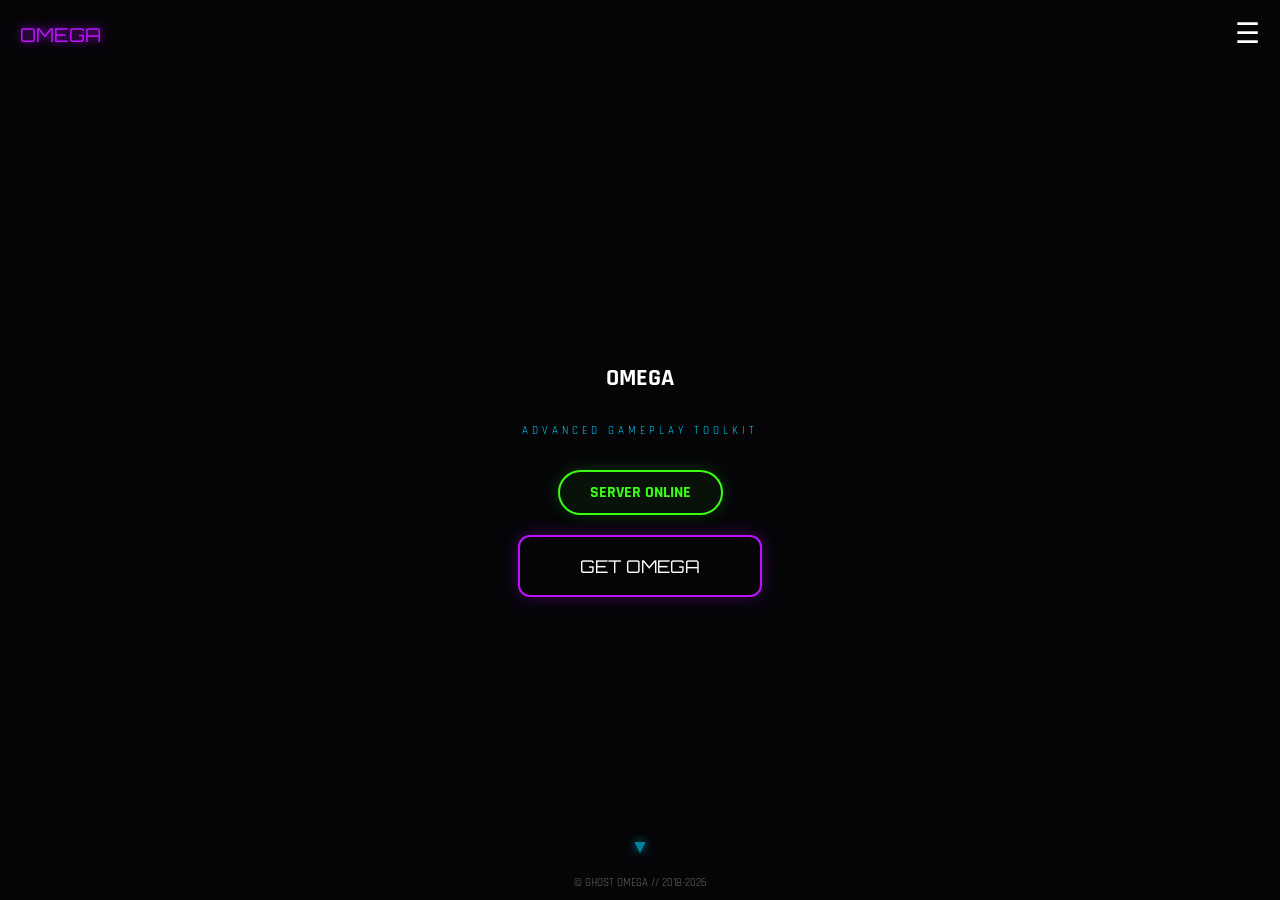
<file: index.html>
<!DOCTYPE html>
<html lang="en">
<head>
    <meta charset="UTF-8">
    <meta name="viewport" content="width=device-width, initial-scale=1.0, maximum-scale=1.0, user-scalable=no">
    <title>OMEGA | Home</title>
    <link rel="stylesheet" href="css/style.css">
</head>
<body>
    <div class="grid-bg"></div>
    <header>
        <div class="logo">OMEGA</div>
        <div class="menu-btn" onclick="toggleMenu()">☰</div>
    </header>
    <nav id="menu">
        <div class="close-x" onclick="toggleMenu()">✕</div>
        <a href="index.html">HOME</a>
        <a href="download.html">DOWNLOAD</a>
        <a href="status.html">STATUS</a>
        <a href="changelog.html">CHANGELOG</a>
    </nav>
    <main>
        <section>
            <h1>OMEGA</h1>
            <p style="color:var(--neon-blue); letter-spacing:4px; font-size:0.7rem;">ADVANCED GAMEPLAY TOOLKIT</p>
            <div class="status-pill"><span id="server-status" style="color:var(--neon-green); font-weight:bold;">SERVER ONLINE</span></div>
            <a href="download.html" class="cyber-btn">GET OMEGA</a>
        </section>
        <section>
            <h2 style="font-family:'Orbitron'; margin-bottom:30px; font-size:1.2rem;">CORE MODULES</h2>
            <div class="tile-stack">
                <div class="tile"><h3>REAL TIME INSIGHTS</h3><p>Advanced gameplay visualization tools.</p></div>
                <div class="tile"><h3>OPTIMIZED ENGINE</h3><p>Built with C++ for high performance.</p></div>
                <div class="tile" style="border-left-color:var(--neon-purple);"><h3>LIGHTWEIGHT</h3><p>Minimal system overhead.</p></div>
            </div>
        </section>
    </main>
        <div id="bottom-arrow" class="scroll-indicator">▼</div>
    <footer>© GHOST OMEGA // 2018-2026</footer>
    <script src="js/script.js"></script>
</body>
</html>
</file>
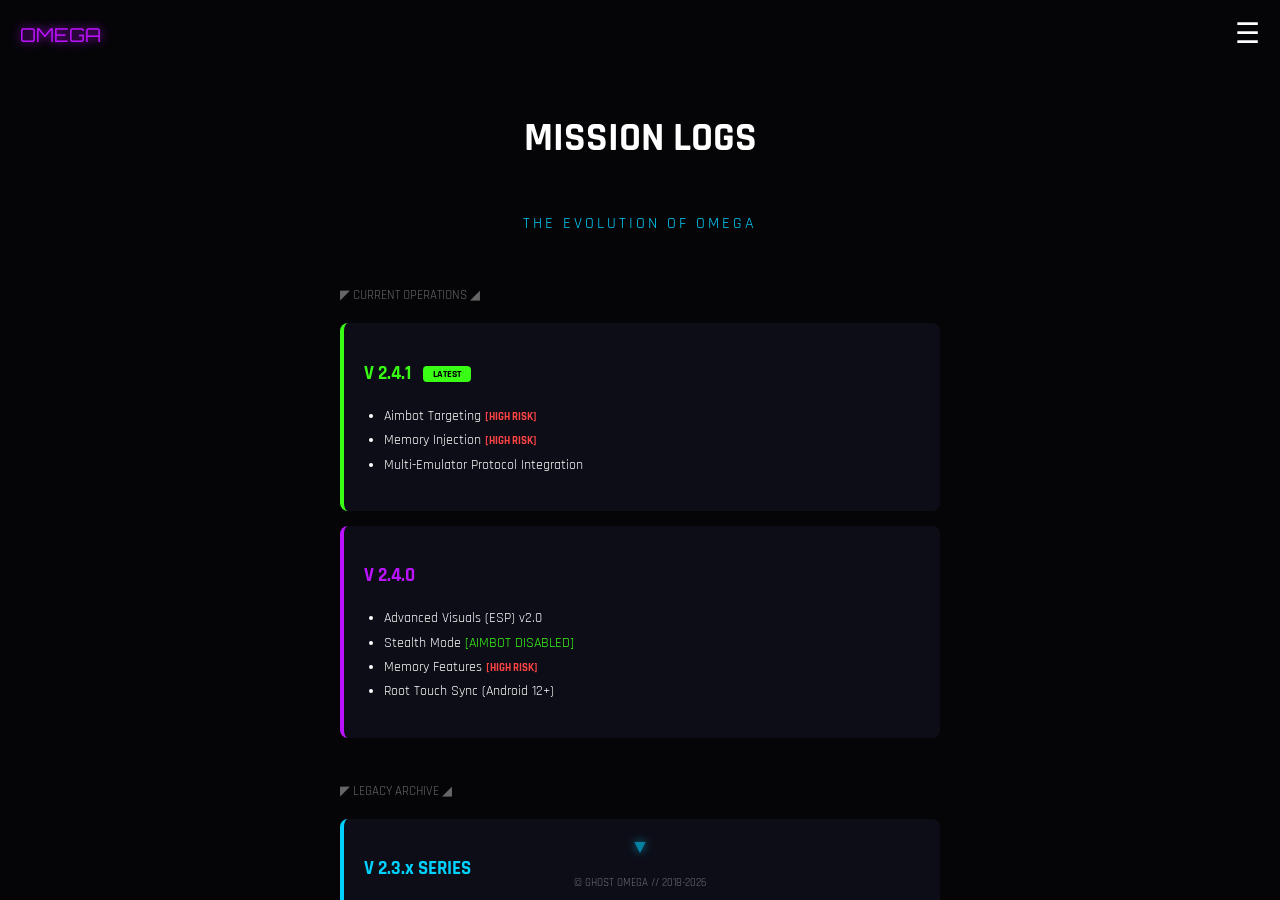
<file: changelog.html>
<!DOCTYPE html>
<html lang="en">
<head>
    <meta charset="UTF-8">
    <meta name="viewport" content="width=device-width, initial-scale=1.0, maximum-scale=1.0, user-scalable=no">
    <title>OMEGA | Archive</title>
    <link rel="stylesheet" href="css/style.css">
    <style>
        /* Extra visual flair for the changelog archive */
        .version-badge {
            display: inline-block;
            padding: 2px 10px;
            border-radius: 4px;
            font-size: 0.6rem;
            text-transform: uppercase;
            font-weight: bold;
            margin-left: 8px;
            vertical-align: middle;
        }
        .badge-latest { background: var(--neon-green); color: #000; }
        .badge-legacy { border: 1px solid var(--neon-blue); color: var(--neon-blue); }
        .badge-beta { border: 1px solid var(--neon-purple); color: var(--neon-purple); }
        
        .risk-tag { color: #FF4444; font-weight: bold; font-size: 0.7rem; }
        
        .timeline-header {
            border-left: 2px solid rgba(188, 19, 254, 0.3);
            margin-left: 20px;
            padding-left: 20px;
            position: relative;
        }
    </style>
</head>
<body>
    <div class="grid-bg"></div>

    <header>
        <div class="logo">OMEGA</div>
        <div class="menu-btn" onclick="toggleMenu()">☰</div>
    </header>

    <nav id="menu">
        <div class="close-x" onclick="toggleMenu()">✕</div>
        <a href="index.html">HOME</a>
        <a href="download.html">DOWNLOAD</a>
        <a href="status.html">STATUS</a>
        <a href="changelog.html" onclick="toggleMenu()">CHANGELOG</a>
    </nav>

    <main>
        <section>
            <h1 style="font-size: 2.5rem;">MISSION LOGS</h1>
            <p style="color:var(--neon-blue); letter-spacing:3px; margin-bottom:40px;">THE EVOLUTION OF OMEGA</p>
            
            <div class="tile-stack" style="max-width:600px;">
                
                <p style="text-align: left; font-size: 0.8rem; color: #666; margin-bottom: 5px;">◤ CURRENT OPERATIONS ◢</p>
                
                <div class="tile" style="border-left-color: var(--neon-green);">
                    <h3 style="color: var(--neon-green);">V 2.4.1 <span class="version-badge badge-latest">Latest</span></h3>
                    <ul style="color: var(--text-dim); line-height: 1.8; padding-left: 20px; margin-top: 10px; text-align: left; font-size: 0.85rem;">
                        <li>Aimbot Targeting <span class="risk-tag">[HIGH RISK]</span></li>
                        <li>Memory Injection <span class="risk-tag">[HIGH RISK]</span></li>
                        <li>Multi-Emulator Protocol Integration</li>
                    </ul>
                </div>

                <div class="tile" style="border-left-color: var(--neon-purple);">
                    <h3 style="color: var(--neon-purple);">V 2.4.0</h3>
                    <ul style="color: var(--text-dim); line-height: 1.8; padding-left: 20px; margin-top: 10px; text-align: left; font-size: 0.85rem;">
                        <li>Advanced Visuals (ESP) v2.0</li>
                        <li>Stealth Mode <span style="color: var(--neon-green);">[AIMBOT DISABLED]</span></li>
                        <li>Memory Features <span class="risk-tag">[HIGH RISK]</span></li>
                        <li>Root Touch Sync (Android 12+)</li>
                    </ul>
                </div>

                <p style="text-align: left; font-size: 0.8rem; color: #666; margin: 30px 0 5px;">◤ LEGACY ARCHIVE ◢</p>

                <div class="tile" style="border-left-color: var(--neon-blue);">
                    <h3 style="color: var(--neon-blue);">V 2.3.x SERIES</h3>
                    <ul style="color: var(--text-dim); line-height: 1.6; padding-left: 20px; margin-top: 10px; text-align: left; font-size: 0.8rem;">
                        <li><b>2.3.3:</b> Support BGMI 2.5 / PUBG 2.6 / Updated Server</li>
                        <li><b>2.3.2:</b> Support PUBG 2.5 / Fixed Bugs / VPN Support</li>
                        <li><b>2.3.2.beta:</b> Improved Speed / PUBG 2.4 Support</li>
                        <li><b>2.3.2.alpha:</b> ESP Fix / Multi-Language Protocol</li>
                        <li><b>2.3.1:</b> Removed FOV Aimbot / Security Hardening</li>
                        <li><b>2.3.0:</b> User ID Identification / UI Modulation</li>
                    </ul>
                </div>

                <div class="tile" style="border-left-color: rgba(255,255,255,0.2);">
                    <h3 style="color: #fff;">V 2.2.x SERIES</h3>
                    <ul style="color: var(--text-dim); line-height: 1.6; padding-left: 20px; margin-top: 10px; text-align: left; font-size: 0.8rem;">
                        <li><b>2.2.2.beta:</b> Speed Optimization / T&C Protocol</li>
                        <li><b>2.2.0:</b> Massive UI Overhaul / ESP Stabilization</li>
                        <li><b>2.1.0:</b> Separate 32-64 Bit Server Architecture</li>
                    </ul>
                </div>

                <p style="text-align: left; font-size: 0.8rem; color: #666; margin: 30px 0 5px;">◤ THE ORIGINS ◢</p>

                <div class="tile" style="border-left-color: #444; background: rgba(255,255,255,0.02);">
                    <h3 style="color: #888;">V 1.x CLASSIC</h3>
                    <ul style="color: #666; line-height: 1.6; padding-left: 20px; margin-top: 10px; text-align: left; font-size: 0.75rem;">
                        <li><b>2.0.0:</b> PUBG 2.0 Support / Global Crash Fix</li>
                        <li><b>1.5.0:</b> Event Map Support / Aimbot Fire Logic</li>
                        <li><b>1.3.0:</b> Virtual 32-bit Environment Support</li>
                        <li><b>1.2.0:</b> Lag Reduction / Root Mode Hardening</li>
                        <li><b>1.0.0:</b> <b>INITIAL NEXUS RELEASE</b></li>
                    </ul>
                </div>

            </div>

            <div style="height: 100px;"></div> 
            <p style="text-align: center; font-size: 0.7rem; opacity: 0.3;">
                ALL SYSTEMS VERIFIED // SECURE LOG TERMINATED
            </p>
        </section>
    </main>

        <div id="bottom-arrow" class="scroll-indicator">▼</div>
    <footer>© GHOST OMEGA // 2018-2026</footer>
    <script src="js/script.js"></script>
</body>
</html>
</file>
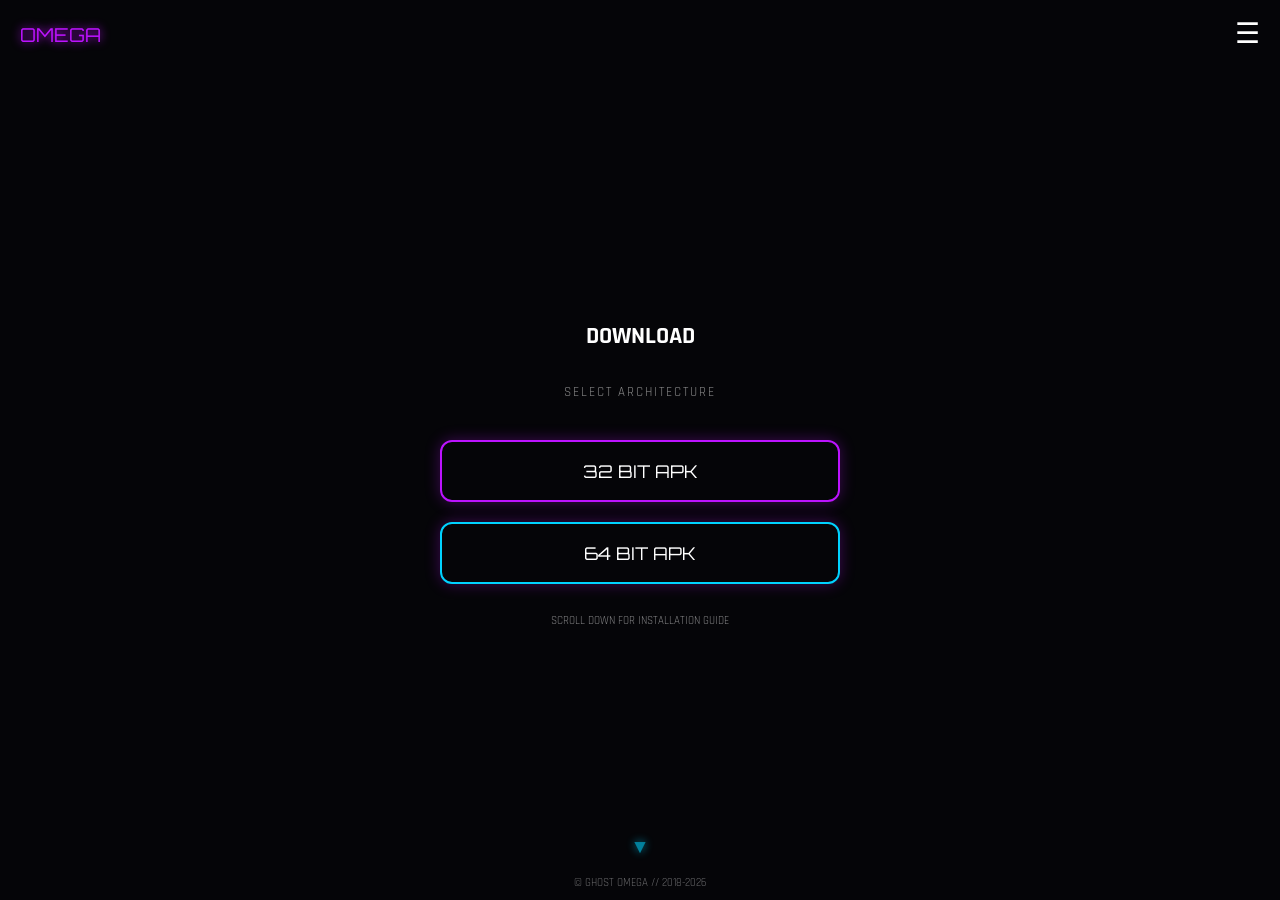
<file: download.html>
<!DOCTYPE html>
<html lang="en">
<head>
    <meta charset="UTF-8">
    <meta name="viewport" content="width=device-width, initial-scale=1.0, maximum-scale=1.0, user-scalable=no">
    <title>OMEGA | Download</title>
    <link rel="stylesheet" href="css/style.css">
</head>
<body>
    <div class="grid-bg"></div>
    <header>
        <div class="logo">OMEGA</div>
        <div class="menu-btn" onclick="toggleMenu()">☰</div>
    </header>
    
    <nav id="menu">
        <div class="close-x" onclick="toggleMenu()">✕</div>
        <a href="index.html">HOME</a>
        <a href="download.html" onclick="toggleMenu()">DOWNLOAD</a>
        <a href="status.html">STATUS</a>
        <a href="changelog.html">CHANGELOG</a>
    </nav>

    <main>
        <section>
            <h1>DOWNLOAD</h1>
            <p style="color:#888; margin-bottom:40px; font-size:0.8rem; letter-spacing:2px;">SELECT ARCHITECTURE</p>
            <div class="tile-stack" style="gap:20px;">
                <a href="files/Omega_32bit_V2_4_1.apk" download class="cyber-btn">32 BIT APK</a>
                <a href="files/Omega_64bit_V2_4_1.apk" class="cyber-btn" style="border-color:var(--neon-blue);">64 BIT APK</a>
            </div>
            <p style="margin-top: 30px; font-size: 0.7rem; opacity: 0.5;">SCROLL DOWN FOR INSTALLATION GUIDE</p>
        </section>

        <section id="install-guide">
            <h2 style="font-family:'Orbitron'; margin-bottom:30px; font-size:1.2rem;">INSTALLATION GUIDE</h2>
            <div class="tile-stack">
                <div class="tile">
                    <h3>STEP 1: DOWNLOAD</h3>
                    <p>Tap the version matching your device architecture above.</p>
                </div>
                <div class="tile">
                    <h3>STEP 2: PERMISSIONS</h3>
                    <p>Enable "Install from Unknown Sources" in your Android Settings.</p>
                </div>
                <div class="tile" style="border-left-color:var(--neon-purple);">
                    <h3>STEP 3: INITIALIZE</h3>
                    <p>Open the APK and follow the on-screen prompts to start OMEGA.</p>
                </div>
            </div>
        </section>
    </main>

        <div id="bottom-arrow" class="scroll-indicator">▼</div>
    <footer>© GHOST OMEGA // 2018-2026</footer>
    <script src="js/script.js"></script>
</body>
</html>
</file>
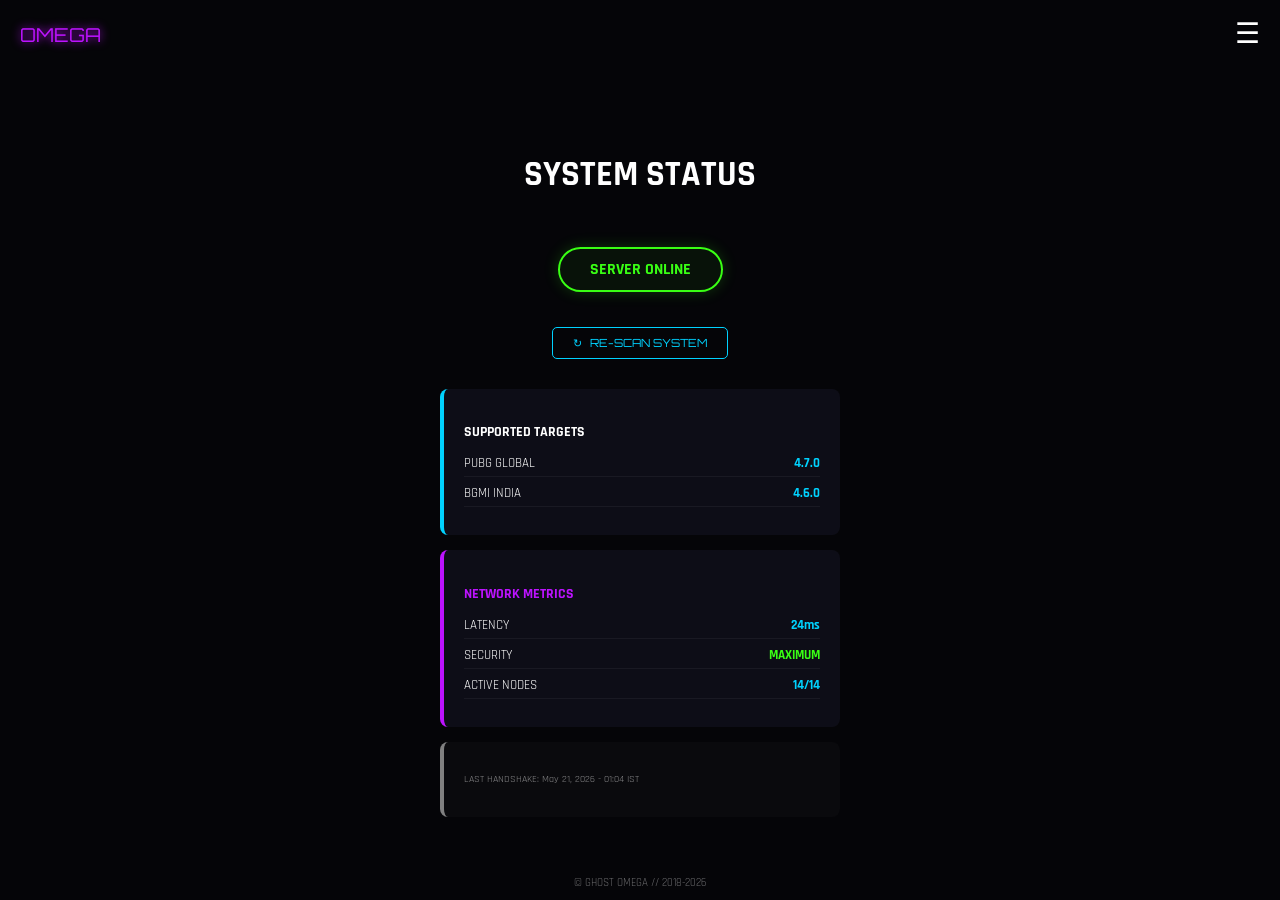
<file: status.html>
<!DOCTYPE html>
<html lang="en">
<head>
    <meta charset="UTF-8">
    <meta name="viewport" content="width=device-width, initial-scale=1.0, maximum-scale=1.0, user-scalable=no">
    <title>OMEGA | System Status</title>
    <link rel="stylesheet" href="css/style.css">
</head>
<body>
    <div class="grid-bg"></div>
    <header>
        <div class="logo">OMEGA</div>
        <div class="menu-btn" onclick="toggleMenu()">☰</div>
    </header>
    
    <nav id="menu">
        <div class="close-x" onclick="toggleMenu()">✕</div>
        <a href="index.html">HOME</a>
        <a href="download.html">DOWNLOAD</a>
        <a href="status.html" onclick="toggleMenu()">STATUS</a>
        <a href="changelog.html">CHANGELOG</a>
    </nav>

    <main>
        <section>
            <h1 style="font-size: 2.2rem;">SYSTEM STATUS</h1>
            <div class="status-pill"><span id="server-status" style="font-weight:bold; color:var(--neon-green);">SERVER ONLINE</span></div>
            
            <button class="refresh-btn" onclick="fetchStatusData()">
                <span id="refresh-icon" style="display:inline-block; margin-right:5px;">↻</span> RE-SCAN SYSTEM
            </button>

            <div class="tile-stack" style="margin-top: 30px;">
                <div class="tile">
                    <h3 style="font-size: 0.9rem;">SUPPORTED TARGETS</h3>
                    <div class="metric-row"><span>PUBG GLOBAL</span> <span class="metric-val" id="pubg-v">--</span></div>
                    <div class="metric-row"><span>BGMI INDIA</span> <span class="metric-val" id="bgmi-v">--</span></div>
                </div>

                <div class="tile" style="border-left-color: var(--neon-purple);">
                    <h3 style="font-size: 0.9rem; color: var(--neon-purple);">NETWORK METRICS</h3>
                    <div class="metric-row"><span>LATENCY</span> <span class="metric-val" id="lat-val">--</span></div>
                    <div class="metric-row"><span>SECURITY</span> <span class="metric-val" style="color: var(--neon-green);" id="sec-val">--</span></div>
                    <div class="metric-row"><span>ACTIVE NODES</span> <span class="metric-val" id="node-val">--</span></div>
                </div>

                <div class="tile" style="border-left-color:gray; background: rgba(255,255,255,0.02);">
                    <p style="font-size:0.65rem; opacity: 0.5;">LAST HANDSHAKE: <span id="update-time">--</span></p>
                </div>
            </div>
        </section>
    </main>

    <div id="bottom-arrow" class="scroll-indicator">▼</div>
    <footer>© GHOST OMEGA // 2018-2026</footer>
    <script src="js/script.js"></script>
</body>
</html>
</file>
<file: css/style.css>
@import url('https://fonts.googleapis.com/css2?family=Orbitron:wght@400;700&family=Rajdhani:wght@500;700&display=swap');

:root {
    --bg: #050508;
    --neon-purple: #bc13fe;
    --neon-blue: #00d2ff;
    --neon-green: #39ff14;
    --card-bg: rgba(15, 15, 25, 0.9);
}

* { box-sizing: border-box; -webkit-tap-highlight-color: transparent; }

body, html {
    margin: 0; padding: 0;
    height: 100%; width: 100%;
    background-color: var(--bg);
    color: white;
    font-family: 'Rajdhani', sans-serif;
    overflow: hidden;
}

/* Background & Header */
.grid-bg {
    position: fixed; top: 0; left: 0; width: 100%; height: 100%;
    background: linear-gradient(rgba(188, 19, 254, 0.05) 1px, transparent 1px),
                linear-gradient(90deg, rgba(188, 19, 254, 0.05) 1px, transparent 1px);
    background-size: 30px 30px; z-index: -1;
}

header {
    height: 70px; display: flex; justify-content: space-between; align-items: center;
    padding: 0 20px; background: transparent;
    position: fixed; width: 100%; top: 0; z-index: 1000;
}

.logo { font-family: 'Orbitron'; font-size: 1.2rem; color: var(--neon-purple); text-shadow: 0 0 10px var(--neon-purple); }
.menu-btn { font-size: 28px; cursor: pointer; color: white; }

/* Layout & Sections */
main {
    height: 100dvh; overflow-y: scroll;
    scroll-snap-type: y mandatory; scrollbar-width: none;
}
main::-webkit-scrollbar { display: none; }

section {
    min-height: 100dvh; width: 100%; scroll-snap-align: start;
    display: flex; flex-direction: column;
    justify-content: center; align-items: center;
    padding: 80px 20px 40px; text-align: center;
}

/* Ensure the body allows touch feedback */
body {
    -webkit-tap-highlight-color: transparent; /* Removes that ugly gray box on Android */
}

/* CYBER BUTTONS - Enhanced Click Effect */
.cyber-btn {
    padding: 18px clamp(30px, 5vw, 60px);
    background: transparent;
    border: 2px solid var(--neon-purple);
    color: white; 
    font-family: 'Orbitron';
    text-decoration: none; 
    border-radius: 12px;
    font-size: clamp(0.9rem, 2vw, 1.1rem);
    transition: all 0.15s ease-out; /* Faster transition for feedback */
    box-shadow: 0 0 15px rgba(188, 19, 254, 0.3);
    display: inline-block;
    cursor: pointer;
    user-select: none; /* Prevents text selection on long press */
}

/* The Click/Tap Effect: Force it with !important if needed */
.cyber-btn:active, .cyber-btn.tapped {
    background-color: var(--neon-purple) !important; 
    color: #000 !important; 
    box-shadow: 0 0 40px var(--neon-purple) !important;
    transform: scale(0.94) translateY(2px) !important; /* Visual "press" down */
}

/* Tiles & Status */
.status-pill {
    padding: 8px 20px; border: 2px solid var(--neon-green); border-radius: 50px;
    background: rgba(57, 255, 20, 0.1); margin: 15px 0;
}

.tile-stack { width: 100%; max-width: 400px; display: flex; flex-direction: column; gap: 15px; }
.tile { background: var(--card-bg); border-left: 4px solid var(--neon-blue); padding: 20px; border-radius: 8px; text-align: left; }

/* ... keep your existing cyber-btn and layout styles ... */

/* Ensures the installation tiles look consistent with the rest of the app */
#install-guide .tile h3 {
    color: var(--neon-purple);
    text-shadow: 0 0 5px var(--neon-purple);
}

#install-guide .tile {
    border-left-color: var(--neon-purple);
}

/* ... Keep your existing grid-bg and layout styles ... */

/* PULSING STATUS INDICATOR */
.status-pill {
    padding: 10px 30px;
    border: 2px solid var(--neon-green);
    border-radius: 50px;
    background: rgba(57, 255, 20, 0.05);
    box-shadow: 0 0 15px rgba(57, 255, 20, 0.2);
    margin: 20px 0;
    animation: status-pulse 2s infinite ease-in-out; /* The Pulse */
}

@keyframes status-pulse {
    0% { box-shadow: 0 0 10px rgba(57, 255, 20, 0.2); border-color: rgba(57, 255, 20, 0.5); }
    50% { box-shadow: 0 0 25px rgba(57, 255, 20, 0.5); border-color: var(--neon-green); }
    100% { box-shadow: 0 0 10px rgba(57, 255, 20, 0.2); border-color: rgba(57, 255, 20, 0.5); }
}

/* REFRESH BUTTON SPIN */
.refresh-btn {
    background: transparent;
    border: 1px solid var(--neon-blue);
    color: var(--neon-blue);
    padding: 8px 20px;
    border-radius: 5px;
    font-family: 'Orbitron';
    font-size: 0.7rem;
    cursor: pointer;
    transition: 0.3s;
    margin-top: 15px;
}
.refresh-btn:active { background: var(--neon-blue); color: #000; }

.spinning { animation: spin 0.8s linear; }
@keyframes spin { to { transform: rotate(360deg); } }

/* METRICS STYLING */
.metric-row {
    display: flex;
    justify-content: space-between;
    font-size: 0.8rem;
    margin: 8px 0;
    border-bottom: 1px solid rgba(255,255,255,0.05);
    padding-bottom: 5px;
}
.metric-val { color: var(--neon-blue); font-weight: bold; }

/* ... Keep the dynamic arrow and footer styles from before ... */


/* Optional: Add a subtle arrow indicator to show more content is below */
/* REMOVE the old section::after block entirely */

/* ADD this new dynamic arrow class */
.scroll-indicator {
    position: fixed;
    bottom: 40px; /* Positioned above the footer */
    left: 50%;
    transform: translateX(-50%);
    font-size: 1.2rem;
    color: var(--neon-blue);
    text-shadow: 0 0 10px var(--neon-blue);
    opacity: 0.6;
    animation: bounce 2s infinite;
    z-index: 10;
    pointer-events: none; /* User can click through it */
    transition: opacity 0.3s ease;
}

/* Hide it when class 'hidden' is added */
.scroll-indicator.hidden {
    opacity: 0;
}

@keyframes bounce {
    0%, 20%, 50%, 80%, 100% {transform: translateX(-50%) translateY(0);}
    40% {transform: translateX(-50%) translateY(-10px);}
    60% {transform: translateX(-50%) translateY(-5px);}
}

/* Navigation Menu */
#menu {
    position: fixed; top: 0; right: -100%;
    width: 100%; height: 100%;
    background: rgba(5, 5, 8, 0.98); backdrop-filter: blur(15px);
    z-index: 2000; transition: 0.4s ease;
    display: flex; flex-direction: column; justify-content: center; align-items: center;
}
#menu.show { right: 0; }
.close-x { position: absolute; top: 20px; right: 20px; font-size: 40px; cursor: pointer; color: var(--neon-purple); }
#menu a { font-size: 2rem; color: white; text-decoration: none; margin: 15px; font-family: 'Orbitron'; }

footer { position: fixed; bottom: 0; width: 100%; padding: 10px; text-align: center; font-size: 0.7rem; opacity: 0.4; pointer-events: none; }
</file>
